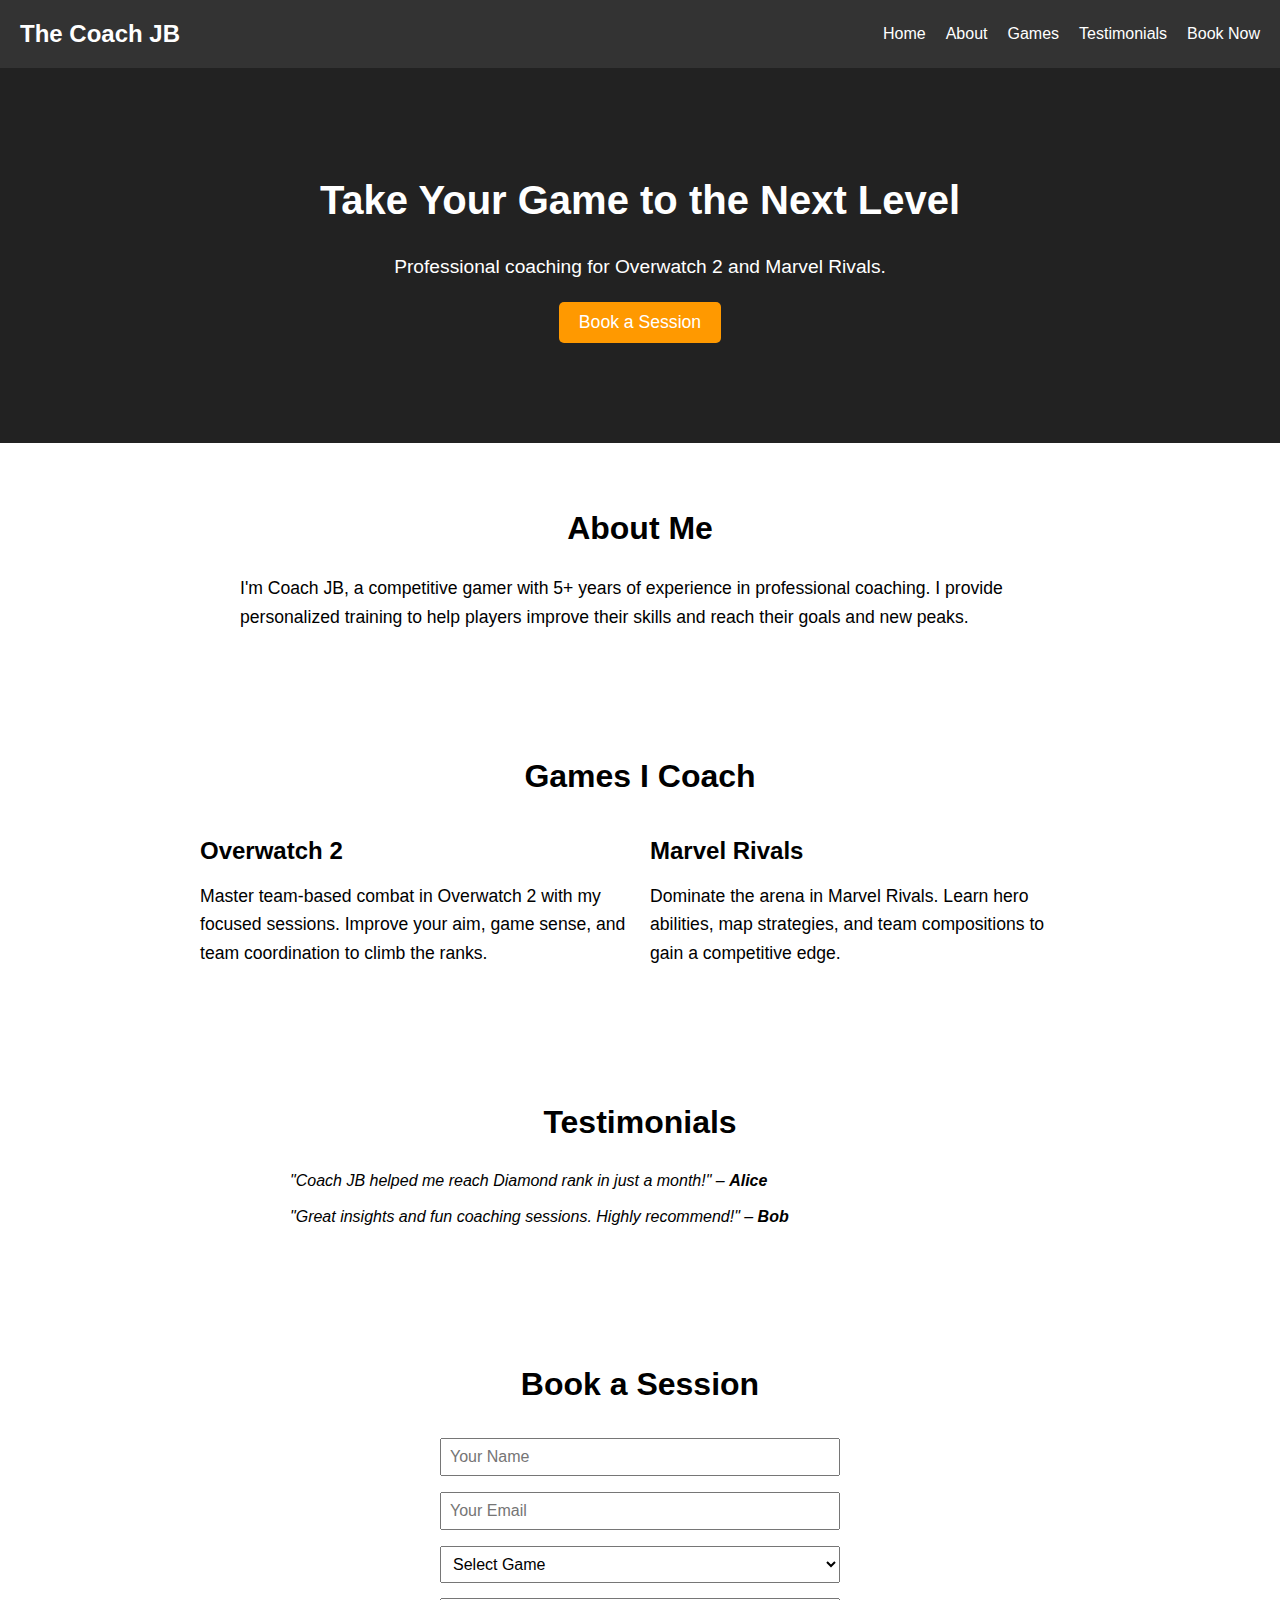
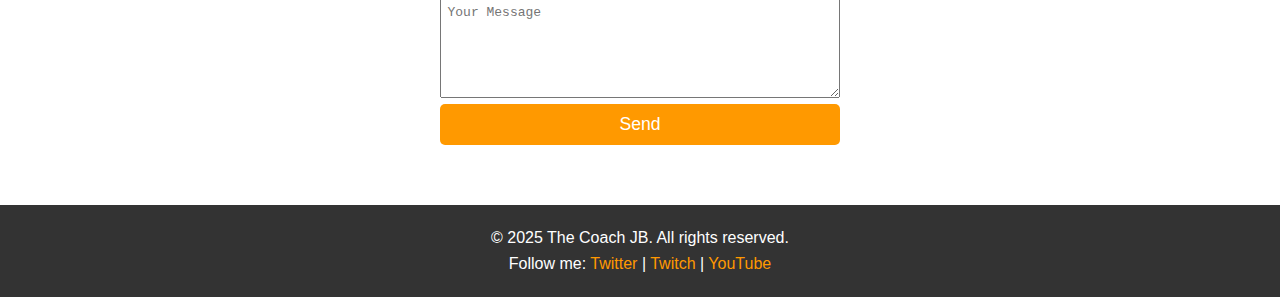
<file: index.html>
<!DOCTYPE html>
<html lang="en">
<head>
  <meta charset="UTF-8" />
  <meta name="viewport" content="width=device-width, initial-scale=1.0" />
  <title>The Coach JB - Overwatch 2 &amp; Marvel Rivals Coaching</title>
  <link rel="stylesheet" href="styles.css" />
  <script src="script.js"></script>
</head>
<body>

  <nav>
    <div class="logo">The Coach JB</div>
    <ul class="nav-links">
      <li><a href="#hero">Home</a></li>
      <li><a href="#about">About</a></li>
      <li><a href="#games">Games</a></li>
      <li><a href="#testimonials">Testimonials</a></li>
      <li><a href="#booking">Book Now</a></li>
    </ul>
  </nav>

  <section id="hero">
    <h1>Take Your Game to the Next Level</h1>
    <p>Professional coaching for Overwatch 2 and Marvel Rivals.</p>
    <button id="bookNowBtn" class="btn">Book a Session</button>
  </section>

  <section id="about">
    <h2>About Me</h2>
    <p>I'm Coach JB, a competitive gamer with 5+ years of experience in professional coaching. I provide personalized training to help players improve their skills and reach their goals and new peaks.</p>
  </section>

  <section id="games">
    <h2>Games I Coach</h2>
    <div class="games-container">
      <div class="game">
        <h3>Overwatch 2</h3>
        <p>Master team-based combat in Overwatch 2 with my focused sessions. Improve your aim, game sense, and team coordination to climb the ranks.</p>
      </div>
      <div class="game">
        <h3>Marvel Rivals</h3>
        <p>Dominate the arena in Marvel Rivals. Learn hero abilities, map strategies, and team compositions to gain a competitive edge.</p>
      </div>
    </div>
  </section>

  <section id="testimonials">
    <h2>Testimonials</h2>
    <p class="testimonial">"Coach JB helped me reach Diamond rank in just a month!" – <strong>Alice</strong></p>
    <p class="testimonial">"Great insights and fun coaching sessions. Highly recommend!" – <strong>Bob</strong></p>
  </section>

  <section id="booking">
    <h2>Book a Session</h2>
    <form id="bookingForm">
      <input type="text" name="name" placeholder="Your Name" required />
      <input type="email" name="email" placeholder="Your Email" required />
      <select name="game" required>
        <option value="">Select Game</option>
        <option value="overwatch2">Overwatch 2</option>
        <option value="marvelrivals">Marvel Rivals</option>
      </select>
      <textarea name="message" placeholder="Your Message" required></textarea>
      <button type="submit" class="btn">Send</button>
    </form>
  </section>

  <footer>
    <p>&copy; 2025 The Coach JB. All rights reserved.</p>
    <p>Follow me: 
      <a href="#" target="_blank">Twitter</a> | 
      <a href="#" target="_blank">Twitch</a> | 
      <a href="#" target="_blank">YouTube</a>
    </p>
  </footer>
</body>
</html>
</file>
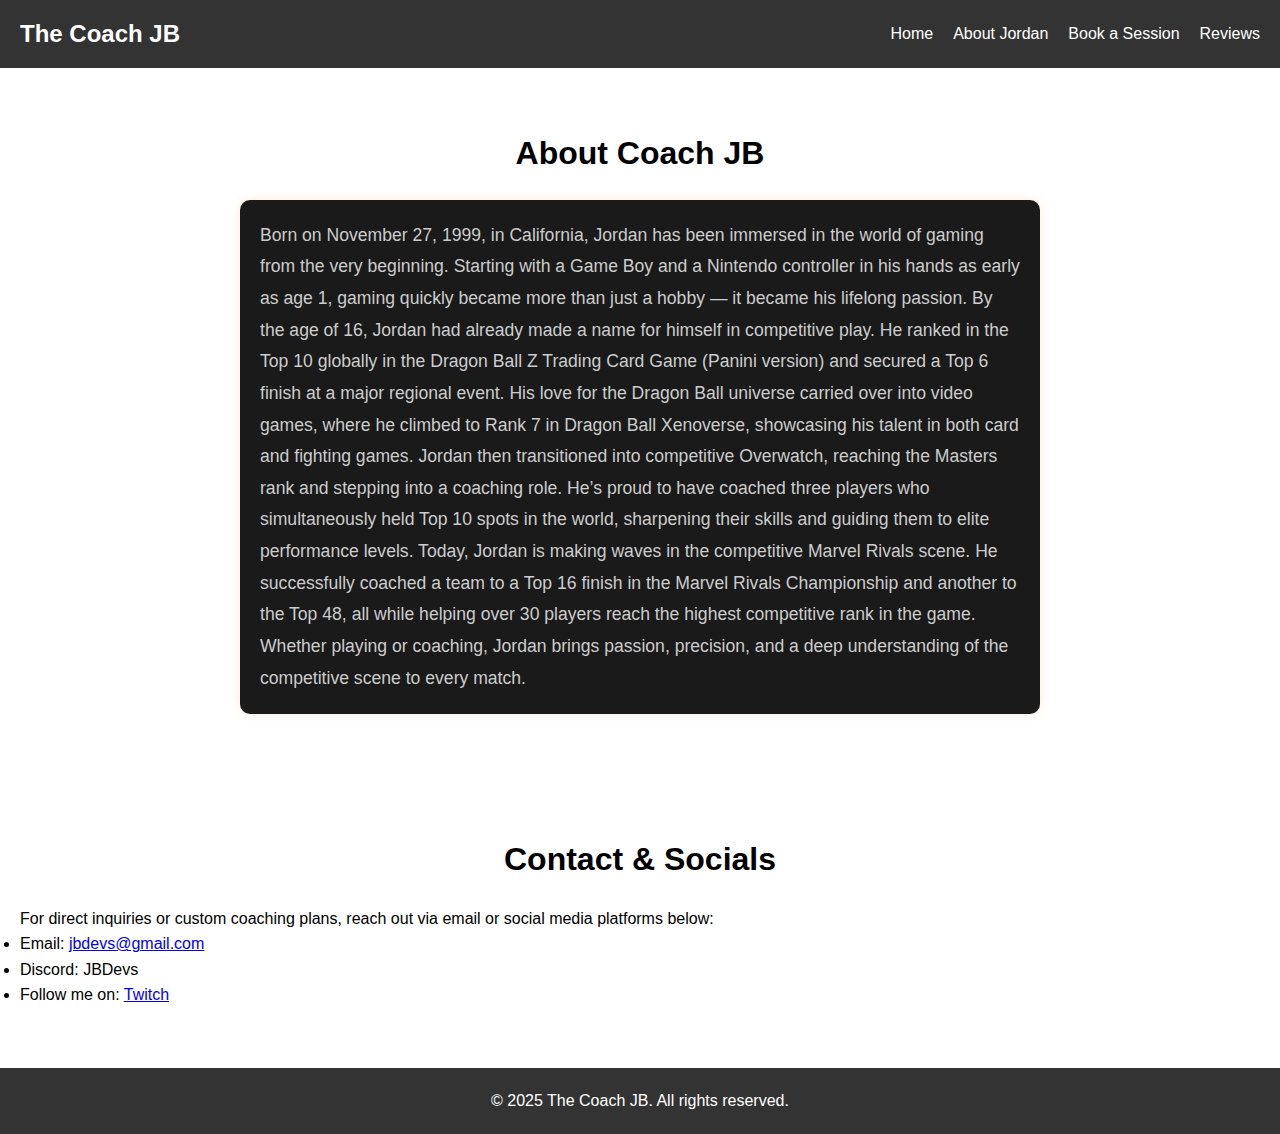
<file: about.html>
<!DOCTYPE html>
<html lang="en">
<head>
  <meta charset="UTF-8" />
  <meta name="viewport" content="width=device-width, initial-scale=1.0" />
  <title>The Coach JB - Overwatch 2 & Marvel Rivals Coaching</title>
  <link rel="stylesheet" href="styles.css" />
  <script src="script.js" defer></script>
</head>
<body>

  <nav>
    <div class="logo">The Coach JB</div>
    <ul class="nav-links">
      <li><a href="index.html">Home</a></li>
      <li><a href="about.html">About Jordan</a></li>
      <li><a href="booking.html">Book a Session</a></li>
      <li><a href="reviews.html">Reviews</a></li>
    </ul>
  </nav>

  <section id="about">
    <h2>About Coach JB</h2>
    <div style="max-width: 800px; margin: auto; padding: 20px; background-color: #1a1a1a; border-radius: 10px; box-shadow: 0 0 10px rgba(255, 145, 77, 0.2);">
      <p style="color: #ccc; font-size: 1.1rem; line-height: 1.8;">
        Born on November 27, 1999, in California, Jordan has been immersed in the world of gaming from the very beginning. Starting with a Game Boy and a Nintendo controller in his hands as early as age 1, gaming quickly became more than just a hobby — it became his lifelong passion.

By the age of 16, Jordan had already made a name for himself in competitive play. He ranked in the Top 10 globally in the Dragon Ball Z Trading Card Game (Panini version) and secured a Top 6 finish at a major regional event. His love for the Dragon Ball universe carried over into video games, where he climbed to Rank 7 in Dragon Ball Xenoverse, showcasing his talent in both card and fighting games.

Jordan then transitioned into competitive Overwatch, reaching the Masters rank and stepping into a coaching role. He’s proud to have coached three players who simultaneously held Top 10 spots in the world, sharpening their skills and guiding them to elite performance levels.

Today, Jordan is making waves in the competitive Marvel Rivals scene. He successfully coached a team to a Top 16 finish in the Marvel Rivals Championship and another to the Top 48, all while helping over 30 players reach the highest competitive rank in the game.

Whether playing or coaching, Jordan brings passion, precision, and a deep understanding of the competitive scene to every match.
      </p>
    </div>
  </section>


  <section id="contact">
    <h2>Contact & Socials</h2>
    <p>For direct inquiries or custom coaching plans, reach out via email or social media platforms below:</p>
    <ul>
      <li>Email: <a href="mailto:jbdevs@gmail.com">jbdevs@gmail.com</a></li>
      <li>Discord: JBDevs</li>
      <li>Follow me on:
        <a href="https://www.twitch.tv/thecoachjb">Twitch </a> 
      </li>
    </ul>
  </section>

  <footer>
    <p>&copy; 2025 The Coach JB. All rights reserved.</p>
  </footer>
</body>
</html>
</file>
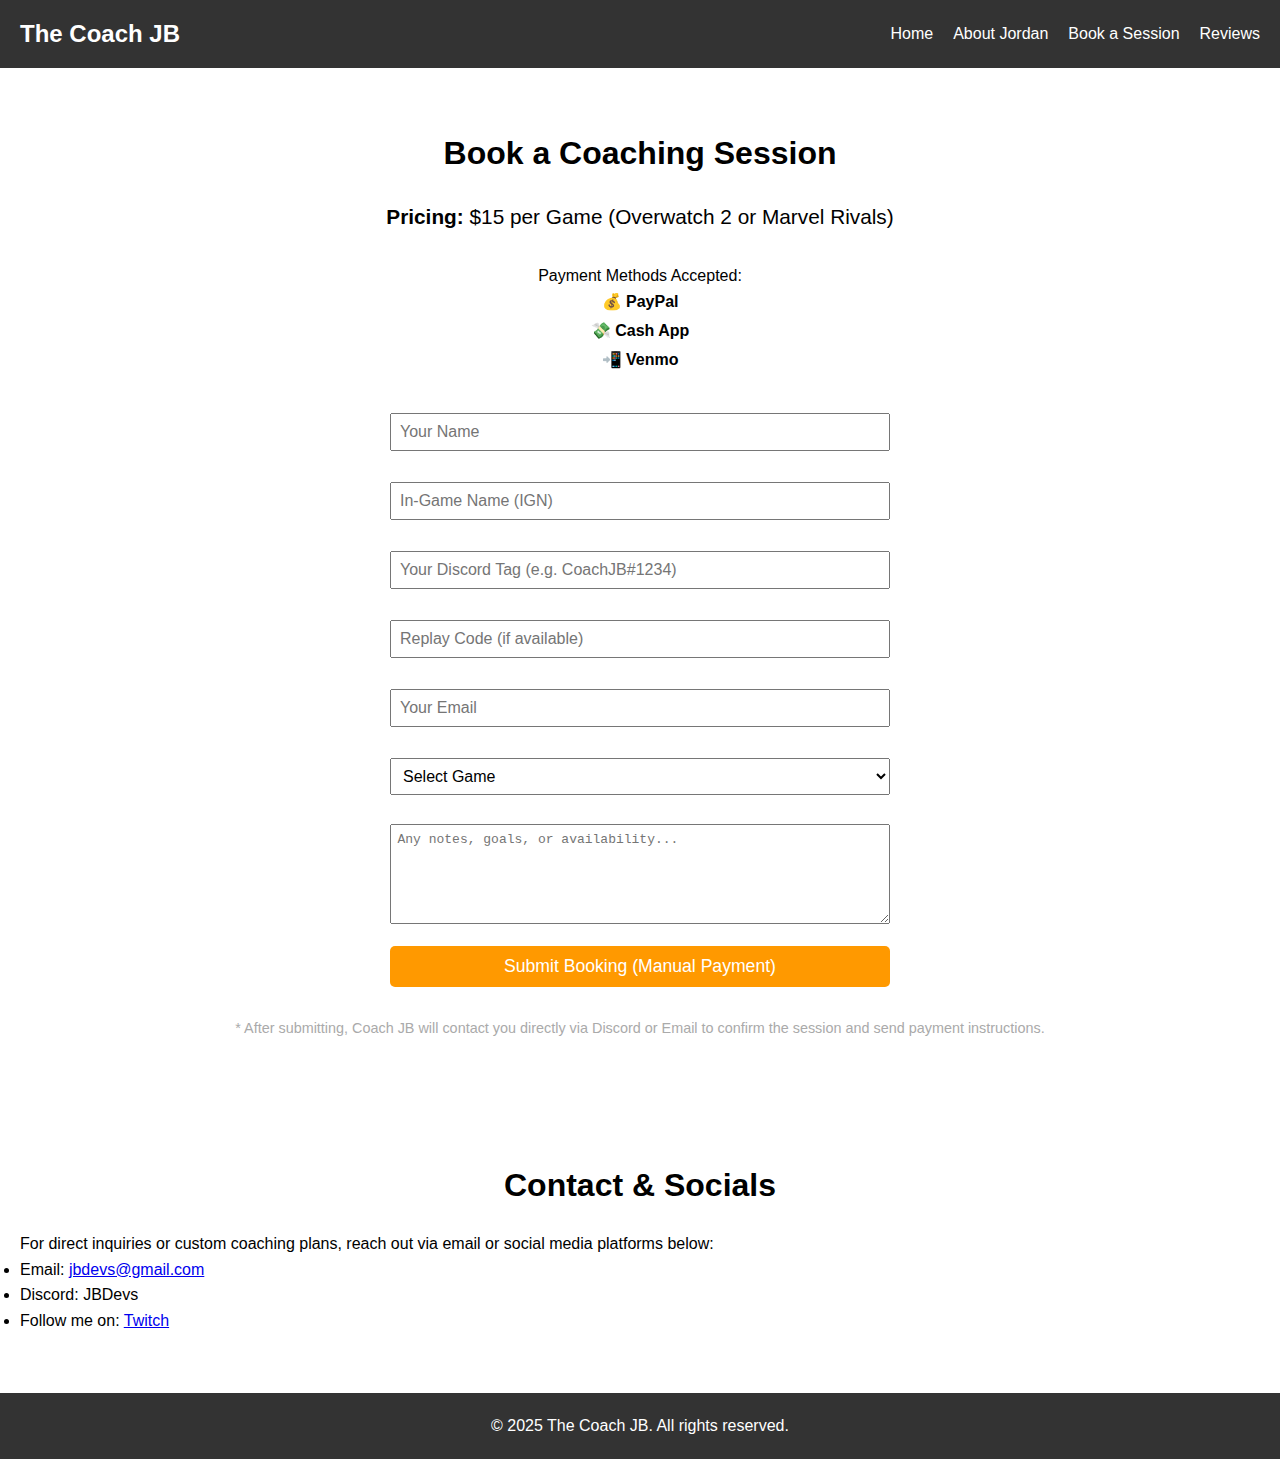
<file: booking.html>
<!DOCTYPE html>
<html lang="en">
<head>
  <meta charset="UTF-8" />
  <meta name="viewport" content="width=device-width, initial-scale=1.0" />
  <title>The Coach JB - Overwatch 2 & Marvel Rivals Coaching</title>
  <link rel="stylesheet" href="styles.css" />
  <script src="script.js" defer></script>
</head>
<body>

  <nav>
    <div class="logo">The Coach JB</div>
    <ul class="nav-links">
      <li><a href="index.html">Home</a></li>
      <li><a href="about.html">About Jordan</a></li>
      <li><a href="booking.html">Book a Session</a></li>
      <li><a href="reviews.html">Reviews</a></li>
    </ul>
  </nav>

  <section id="booking">
    <h2>Book a Coaching Session</h2>

    <div id="pricing" style="text-align: center; font-size: 1.3rem; margin-bottom: 30px;">
      <strong>Pricing:</strong> $15 per Game (Overwatch 2 or Marvel Rivals)
    </div>

    <div style="text-align: center; margin-bottom: 30px;">
      <p>Payment Methods Accepted:</p>
      <ul style="list-style: none; padding: 0; line-height: 1.8;">
        <li>💰 <strong>PayPal</strong></li>
        <li>💸 <strong>Cash App</strong></li>
        <li>📲 <strong>Venmo</strong></li>
      </ul>
    </div>

    <form id="bookingForm" style="max-width: 500px; margin: auto; display: flex; flex-direction: column; gap: 15px;">
      <input type="text" name="name" placeholder="Your Name" required />
      <input type="text" name="ign" placeholder="In-Game Name (IGN)" required />
      <input type="text" name="discord" placeholder="Your Discord Tag (e.g. CoachJB#1234)" required />
      <input type="text" name="replay" placeholder="Replay Code (if available)" />
      <input type="email" name="email" placeholder="Your Email" required />
      <select name="game" required>
        <option value="">Select Game</option>
        <option value="Overwatch 2">Overwatch 2</option>
        <option value="Marvel Rivals">Marvel Rivals</option>
      </select>
      <textarea name="message" placeholder="Any notes, goals, or availability..." required></textarea>
      <button type="submit" class="btn">Submit Booking (Manual Payment)</button>
    </form>

    <div style="text-align: center; margin-top: 30px; font-size: 0.9rem; color: #aaa;">
      * After submitting, Coach JB will contact you directly via Discord or Email to confirm the session and send payment instructions.
    </div>
  </section>

  <section id="contact">
    <h2>Contact & Socials</h2>
    <p>For direct inquiries or custom coaching plans, reach out via email or social media platforms below:</p>
    <ul>
      <li>Email: <a href="mailto:jbdevs@gmail.com">jbdevs@gmail.com</a></li>
      <li>Discord: JBDevs</li>
      <li>Follow me on:
        <a href="https://www.twitch.tv/thecoachjb">Twitch </a> 
      </li>
    </ul>
  </section>

  <footer>
    <p>&copy; 2025 The Coach JB. All rights reserved.</p>
  </footer>



</body>
</html>
</file>
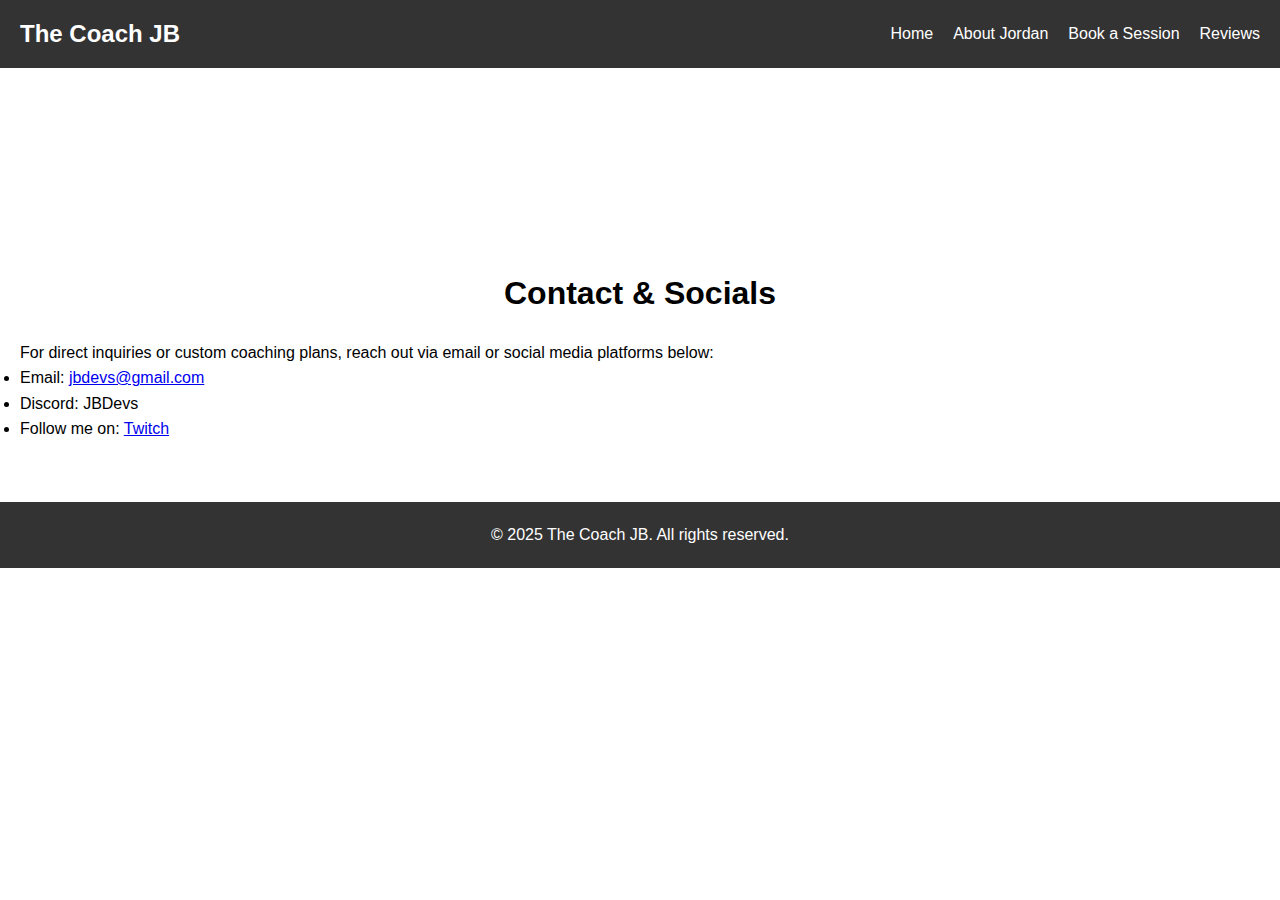
<file: reviews.html>
<!DOCTYPE html>
<html lang="en">
<head>
  <meta charset="UTF-8" />
  <meta name="viewport" content="width=device-width, initial-scale=1.0" />
  <title>The Coach JB - Overwatch 2 & Marvel Rivals Coaching</title>
  <link rel="stylesheet" href="styles.css" />
  <script src="script.js" defer></script>
</head>
<body>

  <nav>
    <div class="logo">The Coach JB</div>
    <ul class="nav-links">
      <li><a href="index.html">Home</a></li>
      <li><a href="about.html">About Jordan</a></li>
      <li><a href="booking.html">Book a Session</a></li>
      <li><a href="reviews.html">Reviews</a></li>
    </ul>
  </nav>

  <section id="reviews">
    <h2 style="text-align:center; color:#ff914d; margin-bottom:20px;"></h2>    
    <div id="review-list"></div>
  </section>


  <section id="contact">
    <h2>Contact & Socials</h2>
    <p>For direct inquiries or custom coaching plans, reach out via email or social media platforms below:</p>
    <ul>
      <li>Email: <a href="mailto:jbdevs@gmail.com">jbdevs@gmail.com</a></li>
      <li>Discord: JBDevs</li>
      <li>Follow me on:
        <a href="https://www.twitch.tv/thecoachjb">Twitch </a> 
      </li>
    </ul>
  </section>

  <footer>
    <p>&copy; 2025 The Coach JB. All rights reserved.</p>
  </footer>

</body>
</html>
</file>
<file: styles.css>
/* Base Styles and Reset */
* {
    margin: 0;
    padding: 0;
    box-sizing: border-box;
  }
  body {
    font-family: Arial, sans-serif;
    line-height: 1.6;
  }
  
  /* Reusable Button Style (for hero & form buttons) */
  .btn {
    font-size: 1.1em;
    padding: 10px 20px;
    background: #f90;       /* bright orange */
    color: #fff;
    border: none;
    border-radius: 5px;
    cursor: pointer;
  }
  .btn:hover {
    background: #e68000;    /* slightly darker on hover */
  }
  
  /* Navigation (Sticky Nav Bar) */
  nav {
    position: sticky;
    top: 0;
    background: #333;
    color: #fff;
    display: flex;
    justify-content: space-between;
    align-items: center;
    padding: 15px 20px;
    z-index: 1000;  /* ensure nav stays above other content when scrolling */
  }
  nav .logo {
    font-size: 1.5em;
    font-weight: bold;
  }
  nav ul.nav-links {
    list-style: none;
    display: flex;
  }
  nav ul.nav-links li {
    margin-left: 20px;
  }
  nav ul.nav-links a {
    color: #fff;
    text-decoration: none;
    font-weight: 500;
  }
  nav ul.nav-links a:hover {
    text-decoration: underline;
  }
  
  /* Hero Section */
  #hero {
    background: #222;    /* dark background for contrast */
    color: #fff;
    text-align: center;
    padding: 100px 20px;
  }
  #hero h1 {
    font-size: 2.5em;
    margin-bottom: 0.5em;
  }
  #hero p {
    font-size: 1.2em;
    margin-bottom: 1em;
  }
  /* The .btn class is used for the hero button, styled above */
  
  /* General Section Styles */
  section {
    padding: 60px 20px;
  }
  section h2 {
    text-align: center;
    margin-bottom: 20px;
    font-size: 2em;
  }
  
  /* About Section */
  #about p {
    max-width: 800px;
    margin: auto;
    font-size: 1.1em;
  }
  
  /* Games Section */
  #games .games-container {
    display: flex;
    justify-content: space-around;
    align-items: flex-start;
    flex-wrap: wrap;
    max-width: 900px;
    margin: auto;
  }
  #games .game {
    flex: 1 1 40%;
    margin: 10px;
  }
  #games .game h3 {
    font-size: 1.5em;
    margin-bottom: 0.5em;
  }
  #games .game p {
    font-size: 1.1em;
  }
  
  /* Testimonials Section */
  #testimonials .testimonial {
    max-width: 700px;
    margin: 10px auto;
    font-style: italic;
    /* The quotes are included in the HTML content for simplicity */
  }
  
  /* Booking Form Section */
  #bookingForm {
    max-width: 400px;
    margin: auto;
    display: flex;
    flex-direction: column;
  }
  #bookingForm input,
  #bookingForm select,
  #bookingForm textarea {
    margin: 0.5em 0;
    padding: 0.5em;
    font-size: 1em;
  }
  #bookingForm textarea {
    min-height: 100px;
  }
  /* The submit button uses class .btn for styling (defined above) */
  
  /* Footer */
  footer {
    background: #333;
    color: #fff;
    text-align: center;
    padding: 20px;
  }
  footer a {
    color: #f90;
    text-decoration: none;
  }
  footer a:hover {
    text-decoration: underline;
  }
  
  /* Responsive Design - Mobile Styles */
  @media (max-width: 600px) {
    /* Stack nav items vertically on small screens */
    nav {
      flex-direction: column;
      align-items: center;
    }
    nav .logo {
      margin-bottom: 10px;
    }
    nav ul.nav-links {
      flex-direction: column;
      align-items: center;
    }
    nav ul.nav-links li {
      margin: 10px 0;
    }
  
    /* Adjust hero section for smaller screens */
    #hero {
      padding: 80px 20px;
    }
    #hero h1 {
      font-size: 2em;
    }
  
    /* Stack game blocks vertically */
    #games .games-container {
      flex-direction: column;
    }
    #games .game {
      width: 100%;
    }
  }
</file>
